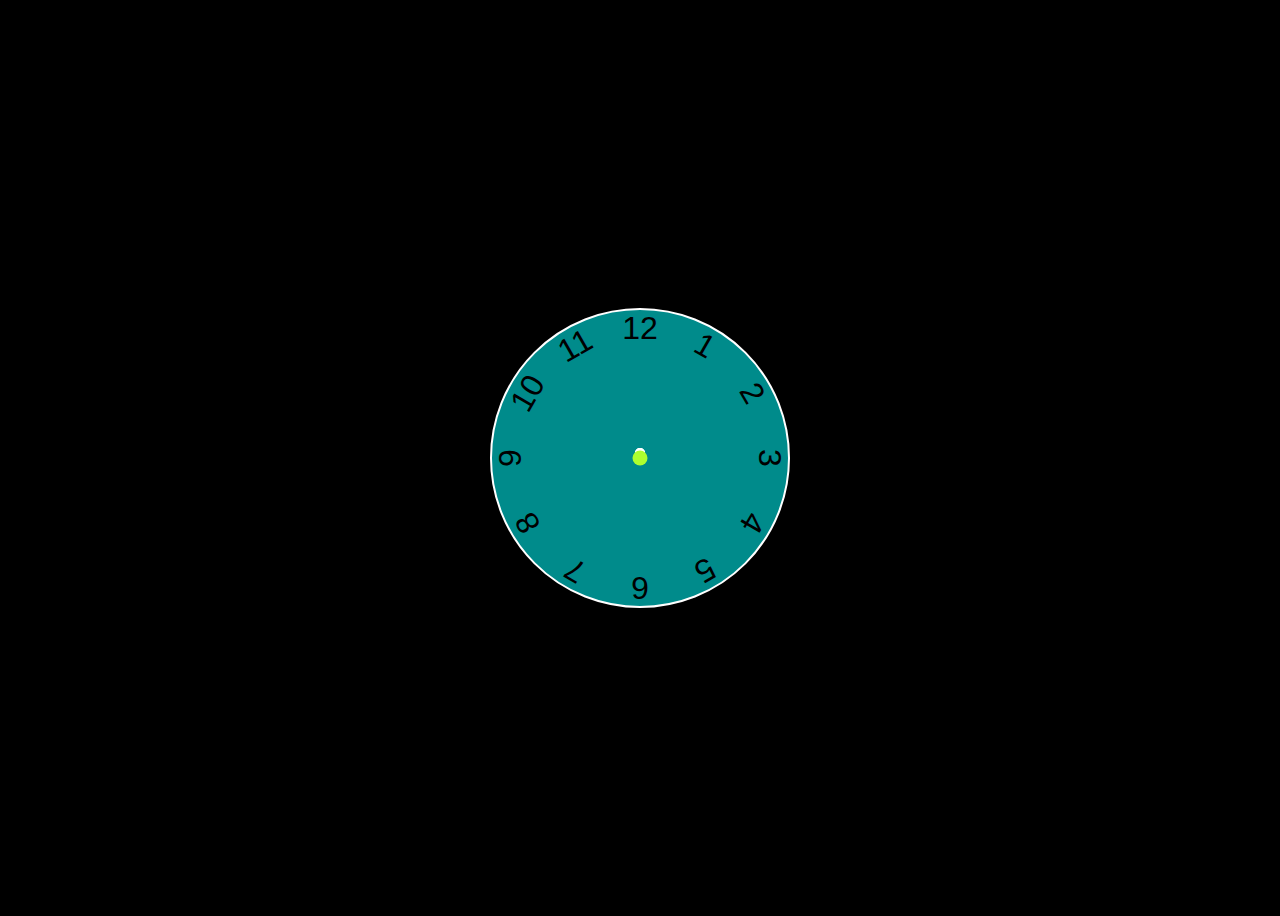
<file: Analog Clock/index.html>
<!DOCTYPE html>
<html lang="en">

<head>
    <title>Analog Clock</title>
    <link rel="stylesheet" href="style.css">
    <script src="script.js"></script>
</head>

<body>
    <div class="time">
        <div class="hand hour " data-hour-hand></div>
        <div class="hand minute" data-minute-hand></div>
        <div class="hand second" data-second-hand></div>
        <div class="num number1">1</div>
        <div class="num number2">2</div>
        <div class="num number3">3</div>
        <div class="num number4">4</div>
        <div class="num number5">5</div>
        <div class="num number6">6</div>
        <div class="num number7">7</div>
        <div class="num number8">8</div>
        <div class="num number9">9</div>
        <div class="num number10">10</div>
        <div class="num number11">11</div>
        <div class="num number12">12</div>
    </div>
</body>

</html>
</file>
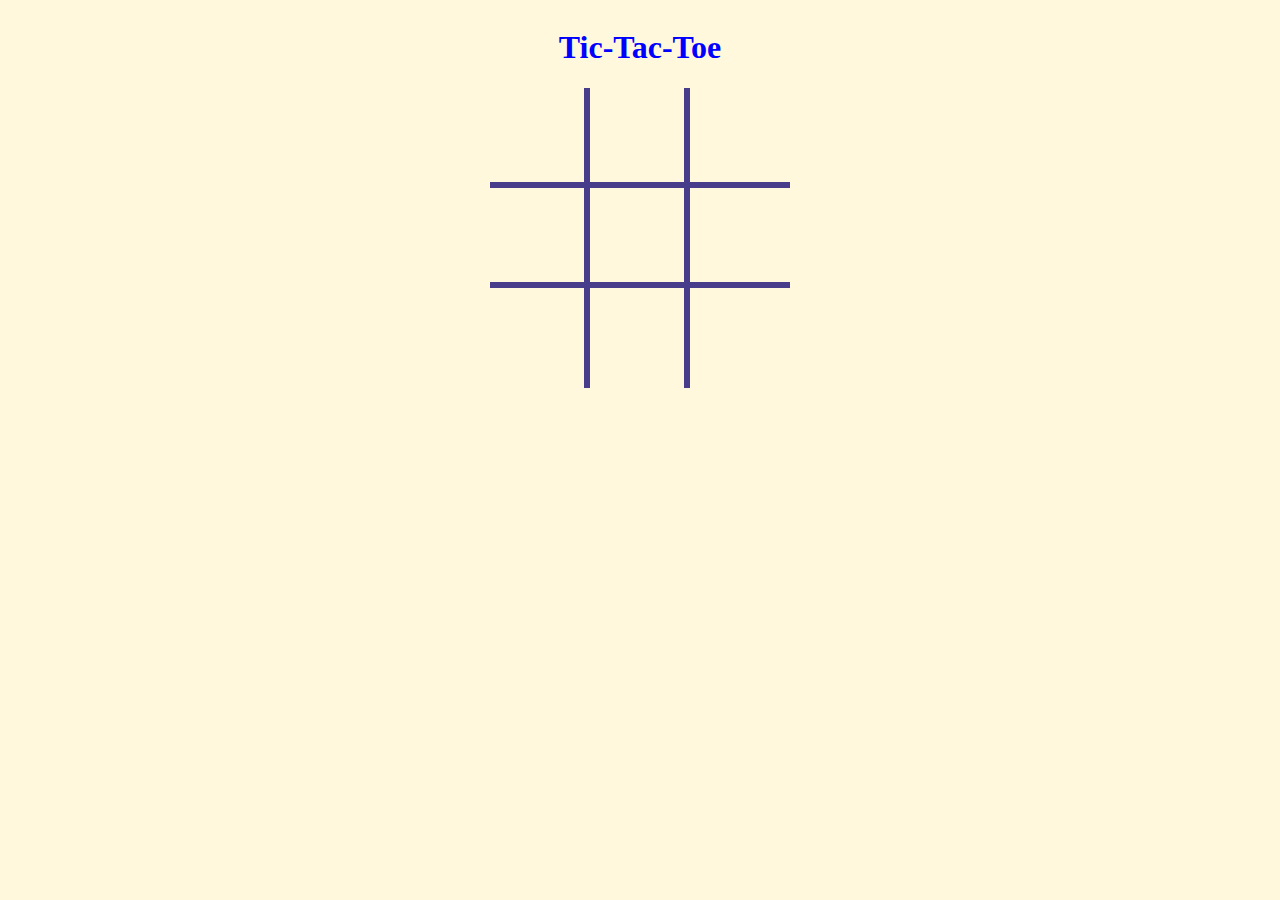
<file: Tic-Tac-Toe/index.html>
<!DOCTYPE html>
<html lang="en">

<head>

    <title>Tic-Tac-Toe Game</title>
    <style>
        body {
            display: flex;
            flex-direction: column;
            align-items: center;
            background-color: cornsilk;
            color: greenyellow;
        }
        
        #board {
            display: grid;
            grid-template-columns: 100px 100px 100px;
            grid-template-rows: 100px 100px 100px;
            cursor: pointer;
            position: relative;
        }
        
        .tile {
            color: blue;
            font-weight: bold;
            font-size: 2em;
            display: flex;
            justify-content: center;
            align-items: center;
        }
        
        .right-border {
            border-right: 0.2em solid darkslateblue;
        }
        
        .bottom-border {
            border-bottom: 0.2em solid darkslateblue;
        }
        
        .strike {
            position: absolute;
            background-color: darkgoldenrod;
        }
        
        .strike-row-1 {
            width: 100%;
            height: 4px;
            top: 15%;
        }
        
        .strike-row-2 {
            width: 100%;
            height: 4px;
            top: 48%;
        }
        
        .strike-row-3 {
            width: 100%;
            height: 4px;
            top: 83%;
        }
        
        .strike-column-1 {
            height: 100%;
            width: 4px;
            left: 15%;
        }
        
        .strike-column-2 {
            height: 100%;
            width: 4px;
            left: 48%;
        }
        
        .strike-column-3 {
            height: 100%;
            width: 4px;
            left: 83%;
        }
        
        .strike-diagonal-1 {
            width: 90%;
            height: 4px;
            top: 50%;
            left: 5%;
            transform: skewY(45deg);
        }
        
        .strike-diagonal-2 {
            width: 90%;
            height: 4px;
            top: 50%;
            left: 5%;
            transform: skewY(-45deg);
        }
        
        h1 {
            color: blue;
        }
        
        #game-over-area {
            text-align: center;
            padding: 50px;
            width: 50%;
            margin-top: 50px;
        }
        
        h2 {
            color: darkblue;
            font-size: 2em;
            margin-top: 0px;
        }
        
        button {
            background-color: transparent;
            color: darkgrey;
            border: darkgoldenrod 2px solid;
            border-radius: 1em;
            padding: 10px;
            font-size: 1.5em;
        }
        
        .hidden {
            display: none;
        }
        
        .visible {
            display: block;
        }
        
        .x-hover:hover::after {
            content: "X";
        }
        
        .o-hover:hover::after {
            content: "O";
        }
    </style>
</head>

<body>
    <h1>Tic-Tac-Toe</h1>
    <div id="board">
        <div data-index="1" class="tile right-border bottom-border"></div>
        <div data-index="2" class="tile right-border bottom-border"></div>
        <div data-index="3" class="tile bottom-border"></div>
        <div data-index="4" class="tile right-border bottom-border"></div>
        <div data-index="5" class="tile right-border bottom-border"></div>
        <div data-index="6" class="tile bottom-border"></div>
        <div data-index="7" class="tile right-border"></div>
        <div data-index="8" class="tile right-border"></div>
        <div data-index="9" class="tile"></div>
        <div id="strike" class="strike"></div>
    </div>
    <div id="game-over-area" class="hidden">
        <h2 id="game-over-text">Winner is X</h2>
        <button id="play-again">RESET</button>
    </div>
    <script>
        const tiles = document.querySelectorAll(".tile");
        const PLAYER_X = "X";
        const PLAYER_O = "O";
        let turn = PLAYER_X;

        const boardState = Array(tiles.length);
        boardState.fill(null);

        //elements
        const strike = document.getElementById("strike");
        const gameOverArea = document.getElementById("game-over-area");
        const gameOverText = document.getElementById("game-over-text");
        const playAgain = document.getElementById("play-again");
        playAgain.addEventListener("click", startNewGame);

        //sounds clipping
        const gameOverSound = new Audio("sounds/game_over.wav");
        const clickSound = new Audio("sounds/click.wav");

        tiles.forEach((tile) => tile.addEventListener("click", tileClick));

        function setHoverText() {
            //removing all hover text
            tiles.forEach((tile) => {
                tile.classList.remove("x-hover");
                tile.classList.remove("o-hover");
            });

            const hoverClass = `${turn.toLowerCase()}-hover`;

            tiles.forEach((tile) => {
                if (tile.innerText == "") {
                    tile.classList.add(hoverClass);
                }
            });
        }

        setHoverText();

        function tileClick(event) {
            if (gameOverArea.classList.contains("visible")) {
                return;
            }

            const tile = event.target;
            const tileNumber = tile.dataset.index;
            if (tile.innerText != "") {
                return;
            }

            if (turn === PLAYER_X) {
                tile.innerText = PLAYER_X;
                boardState[tileNumber - 1] = PLAYER_X;
                turn = PLAYER_O;
            } else {
                tile.innerText = PLAYER_O;
                boardState[tileNumber - 1] = PLAYER_O;
                turn = PLAYER_X;
            }

            clickSound.play();
            setHoverText();
            checkWinner();
        }

        function checkWinner() {
            //Checking for winner
            for (const winningCombination of winningCombinations) {

                const {
                    combo,
                    strikeClass
                } = winningCombination;
                const tileValue1 = boardState[combo[0] - 1];
                const tileValue2 = boardState[combo[1] - 1];
                const tileValue3 = boardState[combo[2] - 1];

                if (
                    tileValue1 != null &&
                    tileValue1 === tileValue2 &&
                    tileValue1 === tileValue3
                ) {
                    strike.classList.add(strikeClass);
                    gameOverScreen(tileValue1);
                    return;
                }
            }

            //Checking for draw
            const allTileFilledIn = boardState.every((tile) => tile !== null);
            if (allTileFilledIn) {
                gameOverScreen(null);
            }
        }

        function gameOverScreen(winnerText) {
            let text = "Draw!";
            if (winnerText != null) {
                text = `Winner is ${winnerText}!`;
            }
            gameOverArea.className = "visible";
            gameOverText.innerText = text;
            gameOverSound.play();
        }

        function startNewGame() {
            strike.className = "strike";
            gameOverArea.className = "hidden";
            boardState.fill(null);
            tiles.forEach((tile) => (tile.innerText = ""));
            turn = PLAYER_X;
            setHoverText();
        }

        const winningCombinations = [
            //rows combinations
            {
                combo: [1, 2, 3],
                strikeClass: "strike-row-1"
            }, {
                combo: [4, 5, 6],
                strikeClass: "strike-row-2"
            }, {
                combo: [7, 8, 9],
                strikeClass: "strike-row-3"
            },
            //columns combinations
            {
                combo: [1, 4, 7],
                strikeClass: "strike-column-1"
            }, {
                combo: [2, 5, 8],
                strikeClass: "strike-column-2"
            }, {
                combo: [3, 6, 9],
                strikeClass: "strike-column-3"
            },
            //diagonals combinations
            {
                combo: [1, 5, 9],
                strikeClass: "strike-diagonal-1"
            }, {
                combo: [3, 5, 7],
                strikeClass: "strike-diagonal-2"
            },
        ];
    </script>
</body>

</html>
</file>
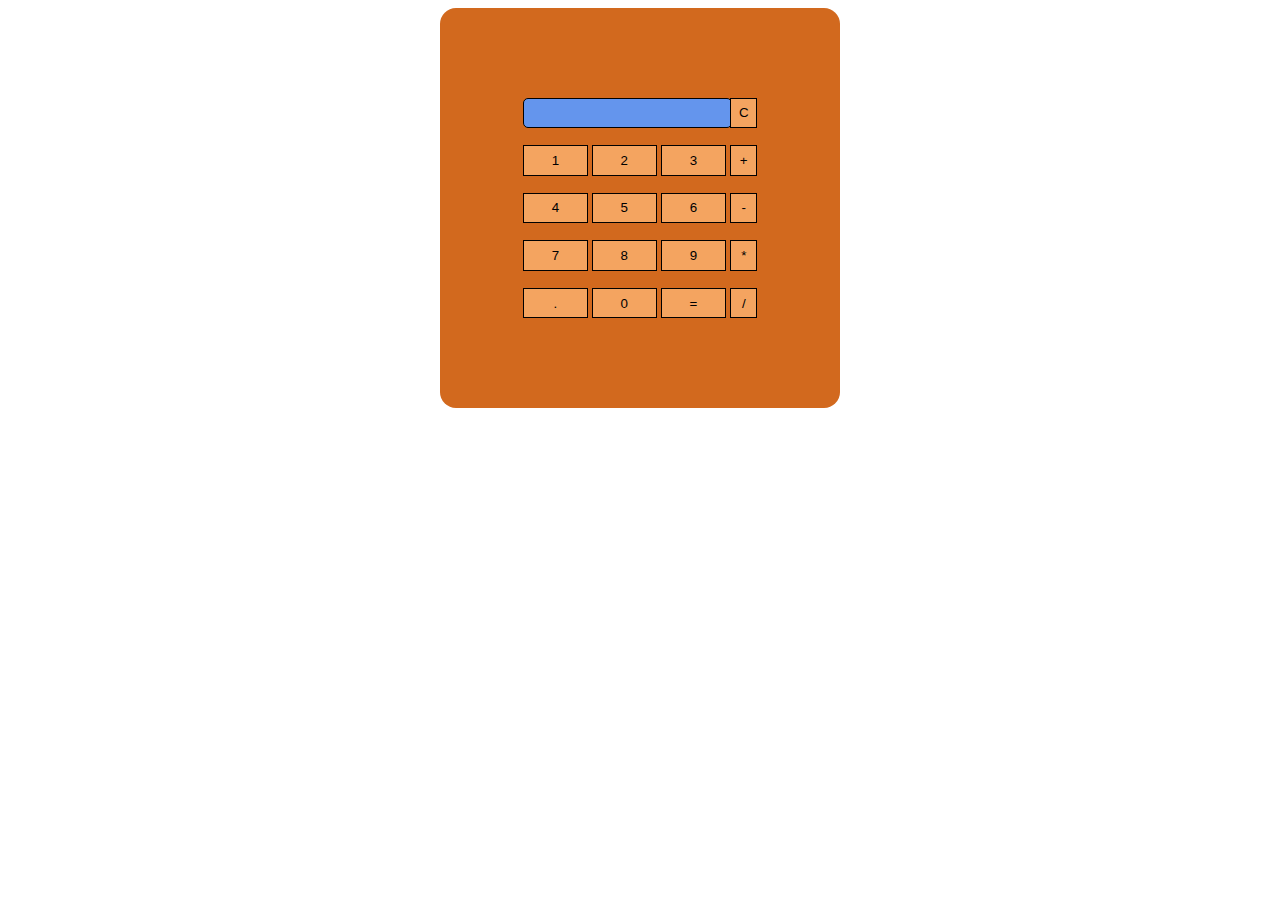
<file: Calculator/calculator.html>
<!DOCTYPE html>
<html lang="en">

<head>
    <meta charset="UTF-8">
    <meta http-equiv="X-UA-Compatible" content="IE=edge">
    <meta name="viewport" content="width=device-width, initial-scale=1.0">
    <title>Calculator</title>

    <style>
        .calculator {
            padding: 80px;
            border-radius: 1em;
            height: 400px;
            width: 400px;
            margin: auto;
            background-color: chocolate;
            box-shadow: burlywood;
        }

        .display-box {
            font-family: sans-serif;
            background-color: cornflowerblue;
            border: solid black 0.5px;
            color: black;
            border-radius: 5px;
            width: 100%;
            height: 60%;
        }

        .button {
            font-family: sans-serif;
            background-color: sandybrown;
            color: black;
            border: solid black 0.5px;
            width: 100%;
            height: 70%;
            outline: none;
        }

        .button:active {
            background: whitesmoke;
        }
    </style>
</head>

<body>
    <table class="calculator">

        <tr>
            <td colspan="3">
                <input type="text" class="display-box" id="result">
            </td>
            <td>
                <input type="button" class="button" value="C" onclick="clearscreen()">
            </td>
        </tr>

        <tr>

            <td><input type="button" value="1" class="button" onclick="display('1')"></td>
            <td><input type="button" value="2" class="button" onclick="display('2')"></td>
            <td><input type="button" value="3" class="button" onclick="display('3')"></td>
            <td><input type="button" value="+" class="button" onclick="display('+')"></td>

        </tr>

        <tr>

            <td><input type="button" value="4" class="button" onclick="display('4')"></td>
            <td><input type="button" value="5" class="button" onclick="display('5')"></td>
            <td><input type="button" value="6" class="button" onclick="display('6')"></td>
            <td><input type="button" value="-" class="button" onclick="display('-')"></td>

        </tr>

        <tr>

            <td><input type="button" value="7" class="button" onclick="display('7')"></td>
            <td><input type="button" value="8" class="button" onclick="display('8')"></td>
            <td><input type="button" value="9" class="button" onclick="display('9')"></td>
            <td><input type="button" value="*" class="button" onclick="display('*')"></td>

        </tr>
        <tr>

            <td><input type="button" value="." class="button" onclick="display('.')"></td>
            <td><input type="button" value="0" class="button" onclick="display('0')"></td>

            <td><input type="button" value="=" class="button" onclick="calculate()"></td>
            <td><input type="button" value="/" class="button" onclick="display('/')"></td>

        </tr>
    </table>
    <script>
        function clearscreen() {
            document.getElementById("result").value = "";
        }

        function display(value) {
            document.getElementById("result").value += value;
        }

        function calculate() {
            var p = document.getElementById("result").value;
            var q = eval(p);
            document.getElementById("result").value = q;
        }
    </script>

</body>

</html>
</file>
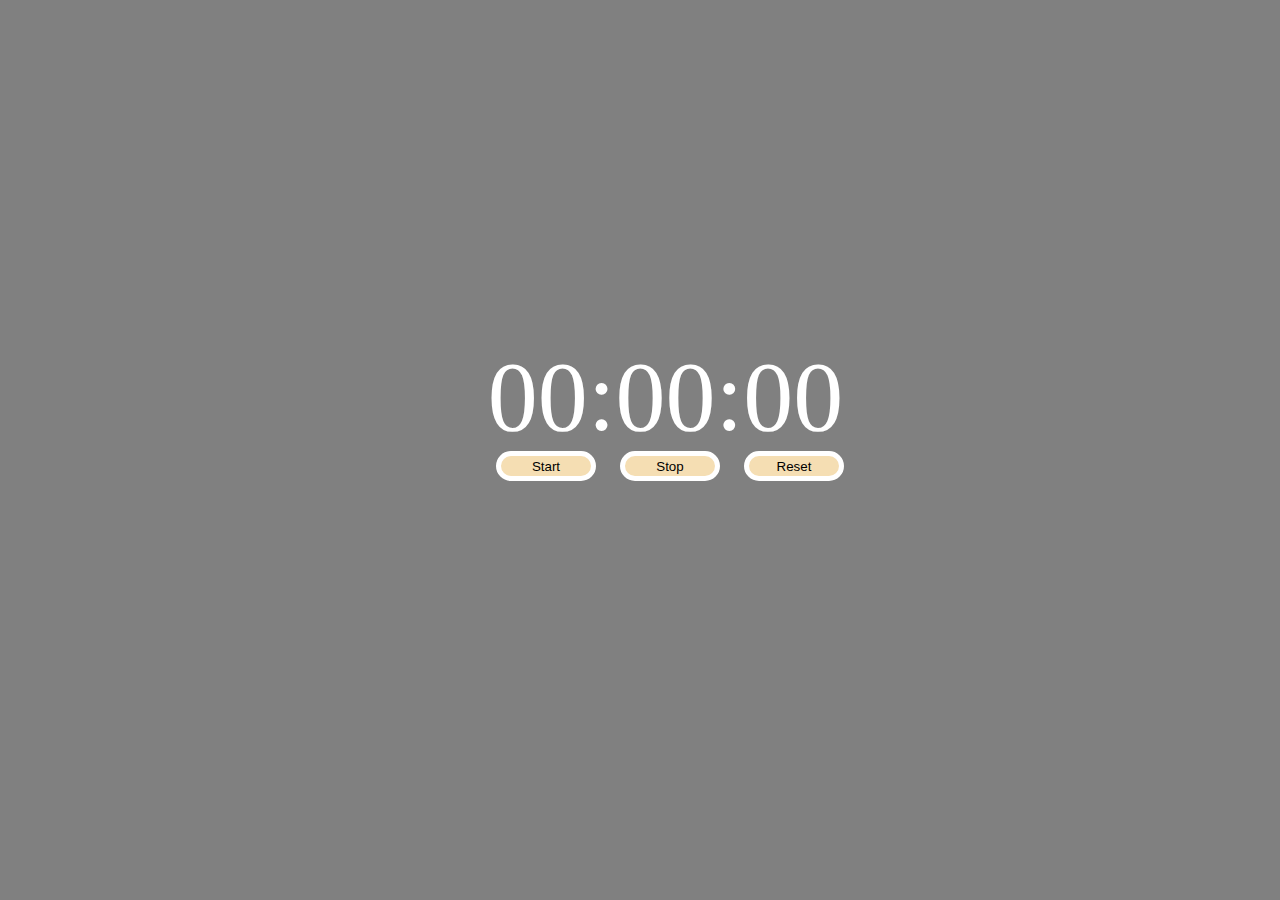
<file: StopWatch/stopwatch.html>
<!DOCTYPE html>
<html lang="en">
<head>
    <meta charset="UTF-8">
    <meta http-equiv="X-UA-Compatible" content="IE=edge">
    <meta name="viewport" content="width=device-width, initial-scale=1.0">
    <title>StopWatch</title>
    <style>
        body{
            background: grey;
            color: white;
        }

        button{
            width: 100px;
            height: 30px;
            border: 5px solid white;
            border-radius: 50px;
            background: wheat;
            color: black;
            cursor: pointer;
            outline: none;
            
        }

        #stopwatch {
            font-size: 100px;
            position: absolute;
            top: 44%;
            left: 52%;
            transform: translate(-50%, -50%);
        }

        #buttons {
            position: absolute;
            top: 50%;
            left: 50%;
            transform: translate(-50%, -50%);
        }

        #buttons li{
            display:inline;
            padding-left: 20px;
        }

        button:hover{
            color: rgb(255, 0, 0);
            border-color: rgb(216, 103, 83);
            transform: scale(1.2);
        }



    </style>
</head>
<body>
    <div id="stopwatch">
        00:00:00
    </div>
    <ul id="buttons">
        <li><button onclick="startTimer()" >Start</button></li>
        <li><button onclick="stopTimer()">Stop</button></li>
        <li><button onclick="resetTimer()">Reset</button></li>
    </ul>
</body>
<script>
    const timer = document.getElementById("stopwatch");

    var hr = 0;
    var min = 0;
    var sec = 0;
    var stoptime = true;

    function startTimer(){
        if (stoptime == true)
        {
            stoptime = false;
            timerCycle();
        }
    }

    function stopTimer(){
        if(stoptime == false)
        {
            stoptime = true;
        }
    }

    function timerCycle() {
        if(stoptime == false)
        {
            sec = parseInt(sec);
            min = parseInt(min);
            hr = parseInt(hr);

            sec = sec + 1;

            if(sec == 60)
            {
                min = min+1;
                sec = 0;
            }

            if(min == 60)
            {
                hr = hr + 1;
                min = 0;
                sec = 0;
            }

            if (sec < 10 || sec == 0)
            {
                sec = '0' + sec;
            }

            if(min < 10 || min == 0)
            {
                min = '0' + min;
            }

            if(hr < 10 || hr == 0)
            {
                hr = '0' + hr;
            }
            timer.innerHTML = hr + ':' + min + ':' + sec;
            setTimeout("timerCycle()", 1000);        
        }
    }

    function resetTimer() {
        timer.innerHTML = "00:00:00";
        stoptime = true;
        hr = 0;
        min = 0;
        sec = 0;
    }
</script>
</html>
</file>
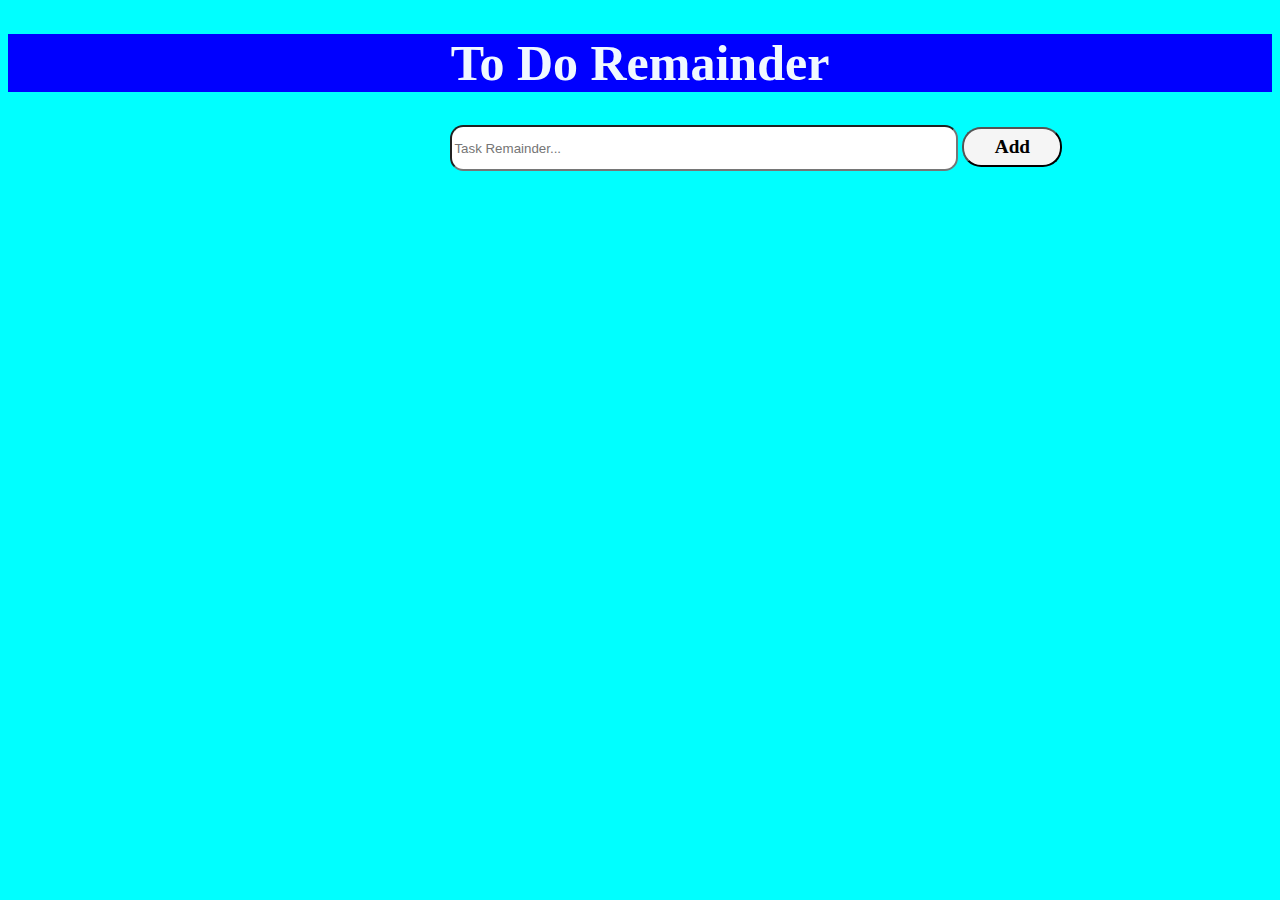
<file: To-Do List/todo.html>
<!DOCTYPE html>
<html lang="en">

<head>
    <title>To Do List</title>
    <style>
        body {
            background-color: aqua;
        }

        h1 {
            font-size: 50px;
            text-align: center;
            background-color: blue;
            color: aliceblue;
        }

        div .container,
        div #newtask,
        div .task {
            padding-left: 35%;
        }

        button {
            height: 40px;
            width: 100px;
            border-radius: 1em;
            font-size: larger;
            font-weight: bold;
            font-family: 'Times New Roman', Times, serif;
            background-color: whitesmoke;
        }

        input {
            width: 500px;
            height: 40px;
            border-radius: 1em;

        }

        button:active {
            background: gray;
        }

        span {
            font-size: 30px;

        }
    </style>
</head>


<body>
    <div>
        <h1>To Do Remainder</h1>
    </div>
    <div class="container">
        <div id="newtask">
            <input type="text" placeholder="Task Remainder...">
            <button id="push">Add</button>
        </div>

        <div id="tasks"></div>
    </div>

    
    <script>
        document.querySelector('#push').onclick = function () {
            if (document.querySelector('#newtask input').value.length == 0) {
                alert("Please Enter a Task")
            }
            else {
                document.querySelector('#tasks').innerHTML += ` 
            <div class="task">
                <span id="taskname">
                    ${document.querySelector('#newtask input').value}
                </span>
                <button class="delete"> Delete                   
                </button>
            </div>     `}

            var current_tasks = document.querySelectorAll(".delete");
            for (var i = 0; i < current_tasks.length; i++) {
                current_tasks[i].onclick = function () {
                    this.parentNode.remove();
                }
            }
        }
    </script>
</body>

</html>
</file>
<file: Analog Clock/style.css>
*,
*::after,
*::before {
    box-sizing: border-box;
    font-family: 'Lucida Sans', 'Lucida Sans Regular', 'Lucida Grande', 'Lucida Sans Unicode', Geneva, Verdana, sans-serif;
}

body {
    background-color: black;
    display: flex;
    justify-content: center;
    align-items: center;
    min-height: 100vh;
}

.time {
    width: 300px;
    height: 300px;
    background-color: darkcyan;
    border-radius: 50%;
    border: 2px solid white;
    position: relative;
}

.time .num {
    --rotation: 0;
    position: absolute;
    width: 100%;
    height: 100%;
    text-align: center;
    transform: rotate(var(--rotation));
    font-size: 2rem;
}

.time .number1 {
    --rotation: 30deg;
}

.time .number2 {
    --rotation: 60deg;
}

.time .number3 {
    --rotation: 90deg;
}

.time .number4 {
    --rotation: 120deg;
}

.time .number5 {
    --rotation: 150deg;
}

.time .number6 {
    --rotation: 180deg;
}

.time .number7 {
    --rotation: 210deg;
}

.time .number8 {
    --rotation: 240deg;
}

.time .number9 {
    --rotation: 270deg;
}

.time .number10 {
    --rotation: 300deg;
}

.time .number11 {
    --rotation: 330deg;
}

.time .hand {
    --rotation: 0;
    position: absolute;
    bottom: 50%;
    left: 50%;
    border: 5px solid white;
    border-radius: 50%;
    transform-origin: bottom;
    z-index: 10;
    transform: translateX(-50%) rotate(calc(var(--rotation) * 1deg));
}

.time::after {
    content: '';
    position: absolute;
    background-color: greenyellow;
    z-index: 11;
    width: 15px;
    height: 15px;
    top: 50%;
    left: 50%;
    transform: translate(-50%, -50%);
    border-radius: 50%;
}

.time .hand .second {
    width: 5px;
    height: 45px;
    background-color: darkblue;
}
</file>
